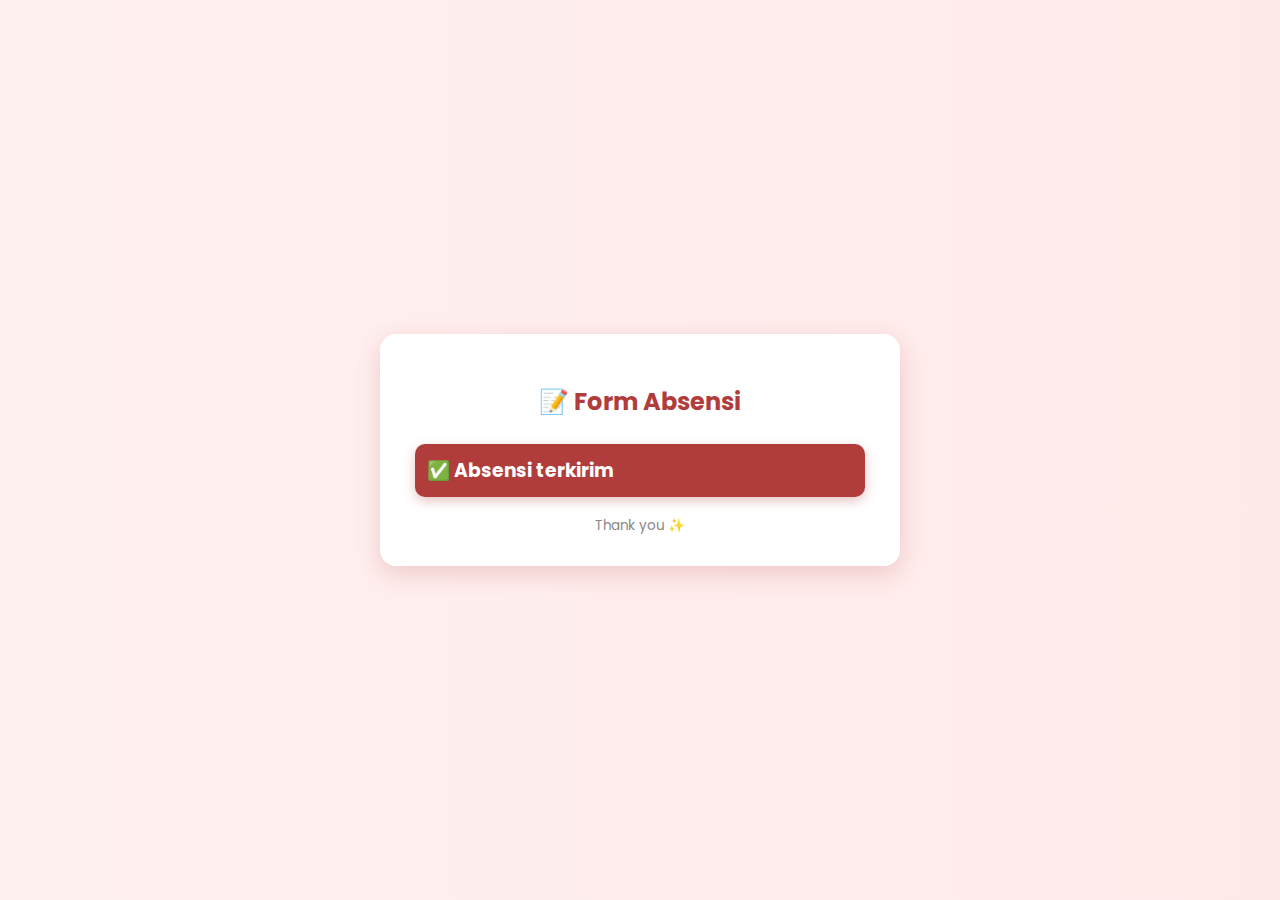
<file: page2.html>
<!DOCTYPE html>
<html lang="id">

<head>
    <meta charset="UTF-8">
    <meta name="viewport" content="width=device-width, initial-scale=1.0">
    <title>Absensi</title>
    <link href="https://fonts.googleapis.com/css2?family=Poppins:wght@400;600&display=swap" rel="stylesheet">
    <link rel="stylesheet" href="style.css">

</head>

<body>
    <form id="absensiForm">
        <h2>📝 Form Absensi</h2>

        <input type="hidden" name="foto" id="fotoData">
        <h3
            style="background-color: var(--maroon); color: white; box-shadow: 0 4px 12px rgba(176, 60, 60, 0.3); font-weight: bold; border: none; border-radius: 10px; padding: 12px;">
            ✅ Absensi terkirim</h3>
        <footer>Thank you ✨</footer>
    </form>
</body>

</html>
</file>
<file: style.css>
:root {
    --maroon: #b03c3c;
    --soft-bg: #fef6f6;
    --text-color: #2e2e2e;
    --radius: 16px;
}

* {
    box-sizing: border-box;
    transition: all 0.3s ease;
}

body {
    margin: 0;
    font-family: 'Poppins', sans-serif;
    background: linear-gradient(to right, #fff0f0, #ffeaea);
    color: var(--text-color);
    display: flex;
    justify-content: center;
    align-items: center;
    min-height: 100vh;
    padding: 20px;
}

form {
    background-color: #ffffff;
    padding: 30px 35px;
    border-radius: var(--radius);
    box-shadow: 0 8px 24px rgba(176, 60, 60, 0.2);
    width: 100%;
    max-width: 520px;
    animation: fadeIn 0.8s ease-in-out;
}

@keyframes fadeIn {
    0% {
        opacity: 0;
        transform: translateY(20px);
    }

    100% {
        opacity: 1;
        transform: translateY(0);
    }
}

h2 {
    text-align: center;
    color: var(--maroon);
    margin-bottom: 25px;
}

label {
    display: block;
    margin-top: 18px;
    font-weight: 600;
}

.radio-group {
    display: flex;
    gap: 15px;
    flex-wrap: wrap;
    margin-top: 8px;
}

input[type="radio"] {
    margin-right: 6px;
    accent-color: var(--maroon);
}

select,
button,
input[type="text"] {
    font-size: 1rem;
    padding: 10px 12px;
    border-radius: 10px;
    border: 1px solid #ccc;
    width: 100%;
    margin-top: 10px;
    transition: box-shadow 0.3s ease;
}

select:hover,
select:focus {
    box-shadow: 0 0 0 3px rgba(176, 60, 60, 0.2);
}

button {
    background-color: var(--maroon);
    color: white;
    font-weight: bold;
    border: none;
    box-shadow: 0 4px 12px rgba(176, 60, 60, 0.3);
    cursor: pointer;
}

button:hover {
    transform: scale(1.02);
    background-color: #912c2c;
}

video,
img {
    width: 100%;
    border-radius: 12px;
    margin-top: 12px;
}

#previewContainer {
    display: none;
    text-align: center;
    margin-top: 12px;
}

#previewContainer img {
    max-width: 100%;
    border: 2px solid #ccc;
}

.btn-group {
    display: flex;
    gap: 10px;
    margin-top: 10px;
}

.btn-group button {
    flex: 1;
}

#cameraAlert {
    display: none;
    background-color: #ffe5e5;
    color: #8a1c1c;
    padding: 10px;
    border-radius: 10px;
    margin-top: 12px;
    text-align: center;
    font-weight: 600;
}

footer {
    text-align: center;
    font-size: 0.85rem;
    color: #888;
    margin-top: 18px;
}
</file>
